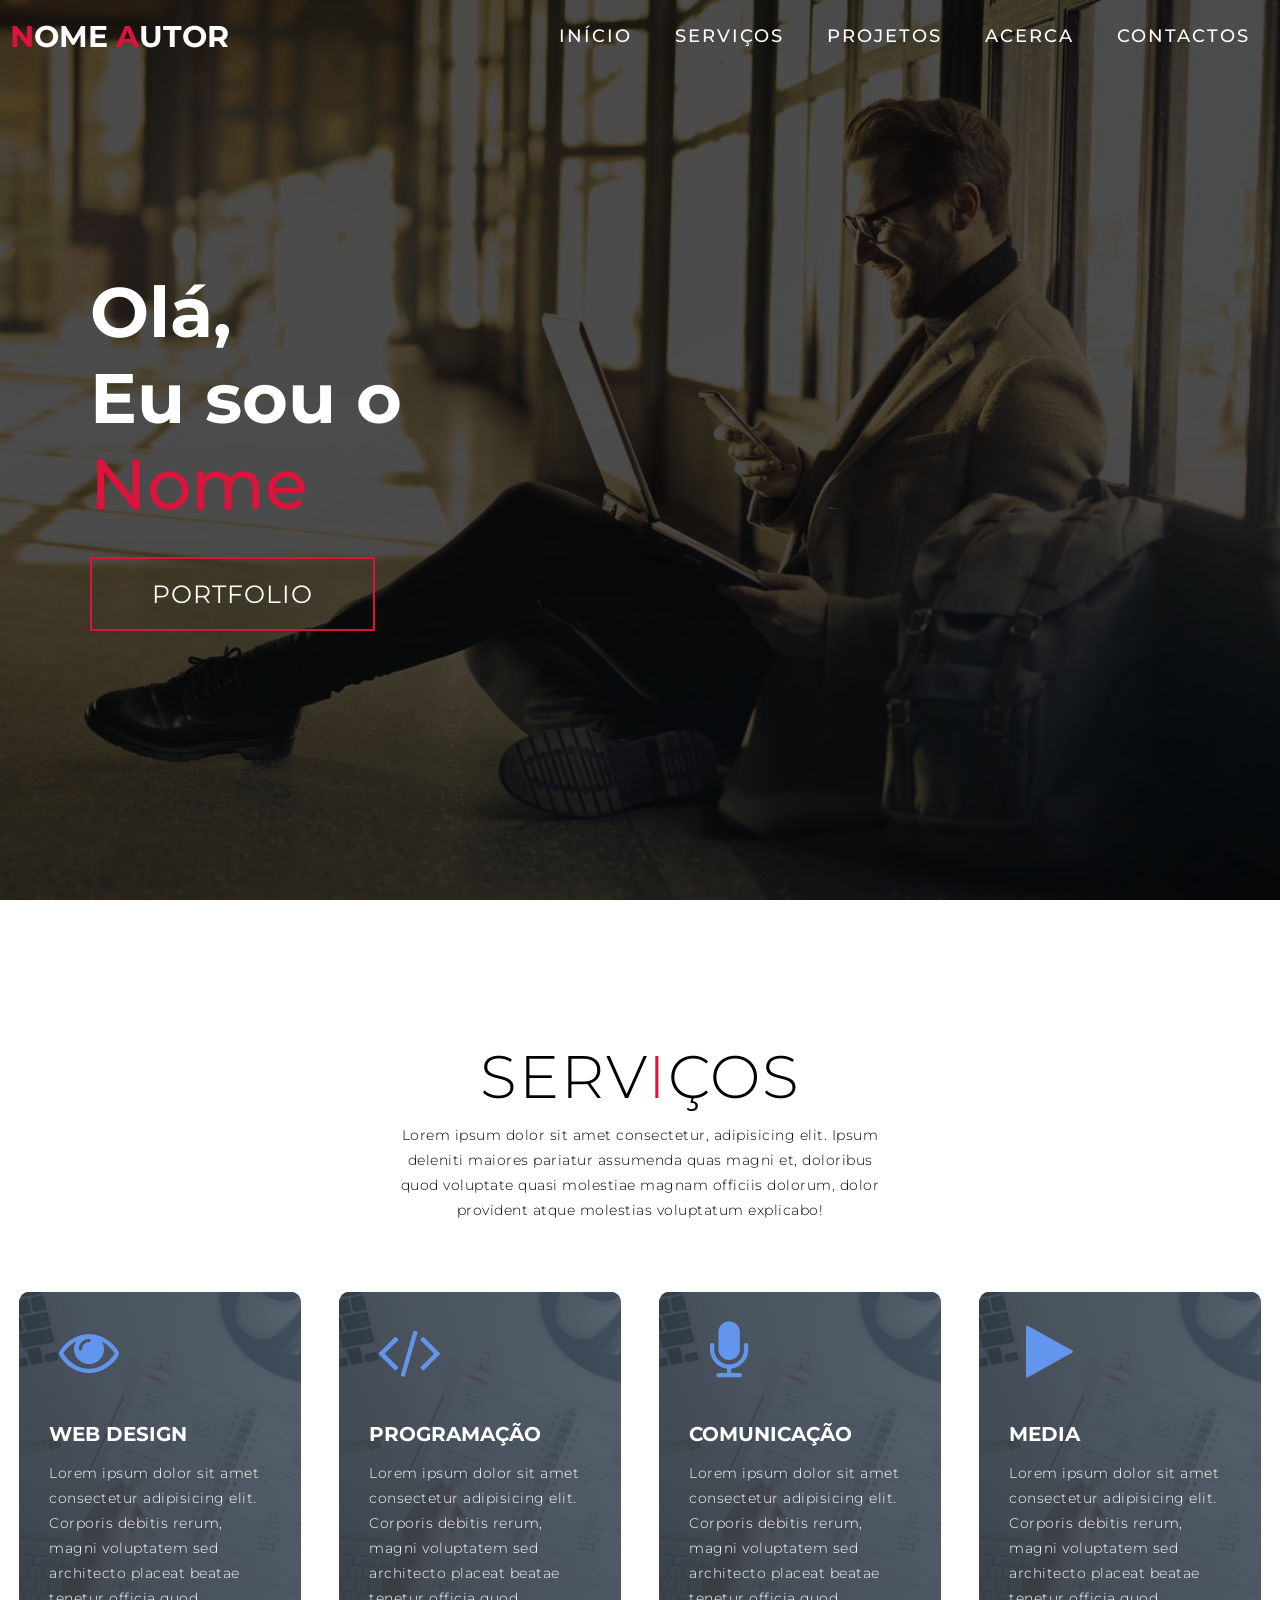
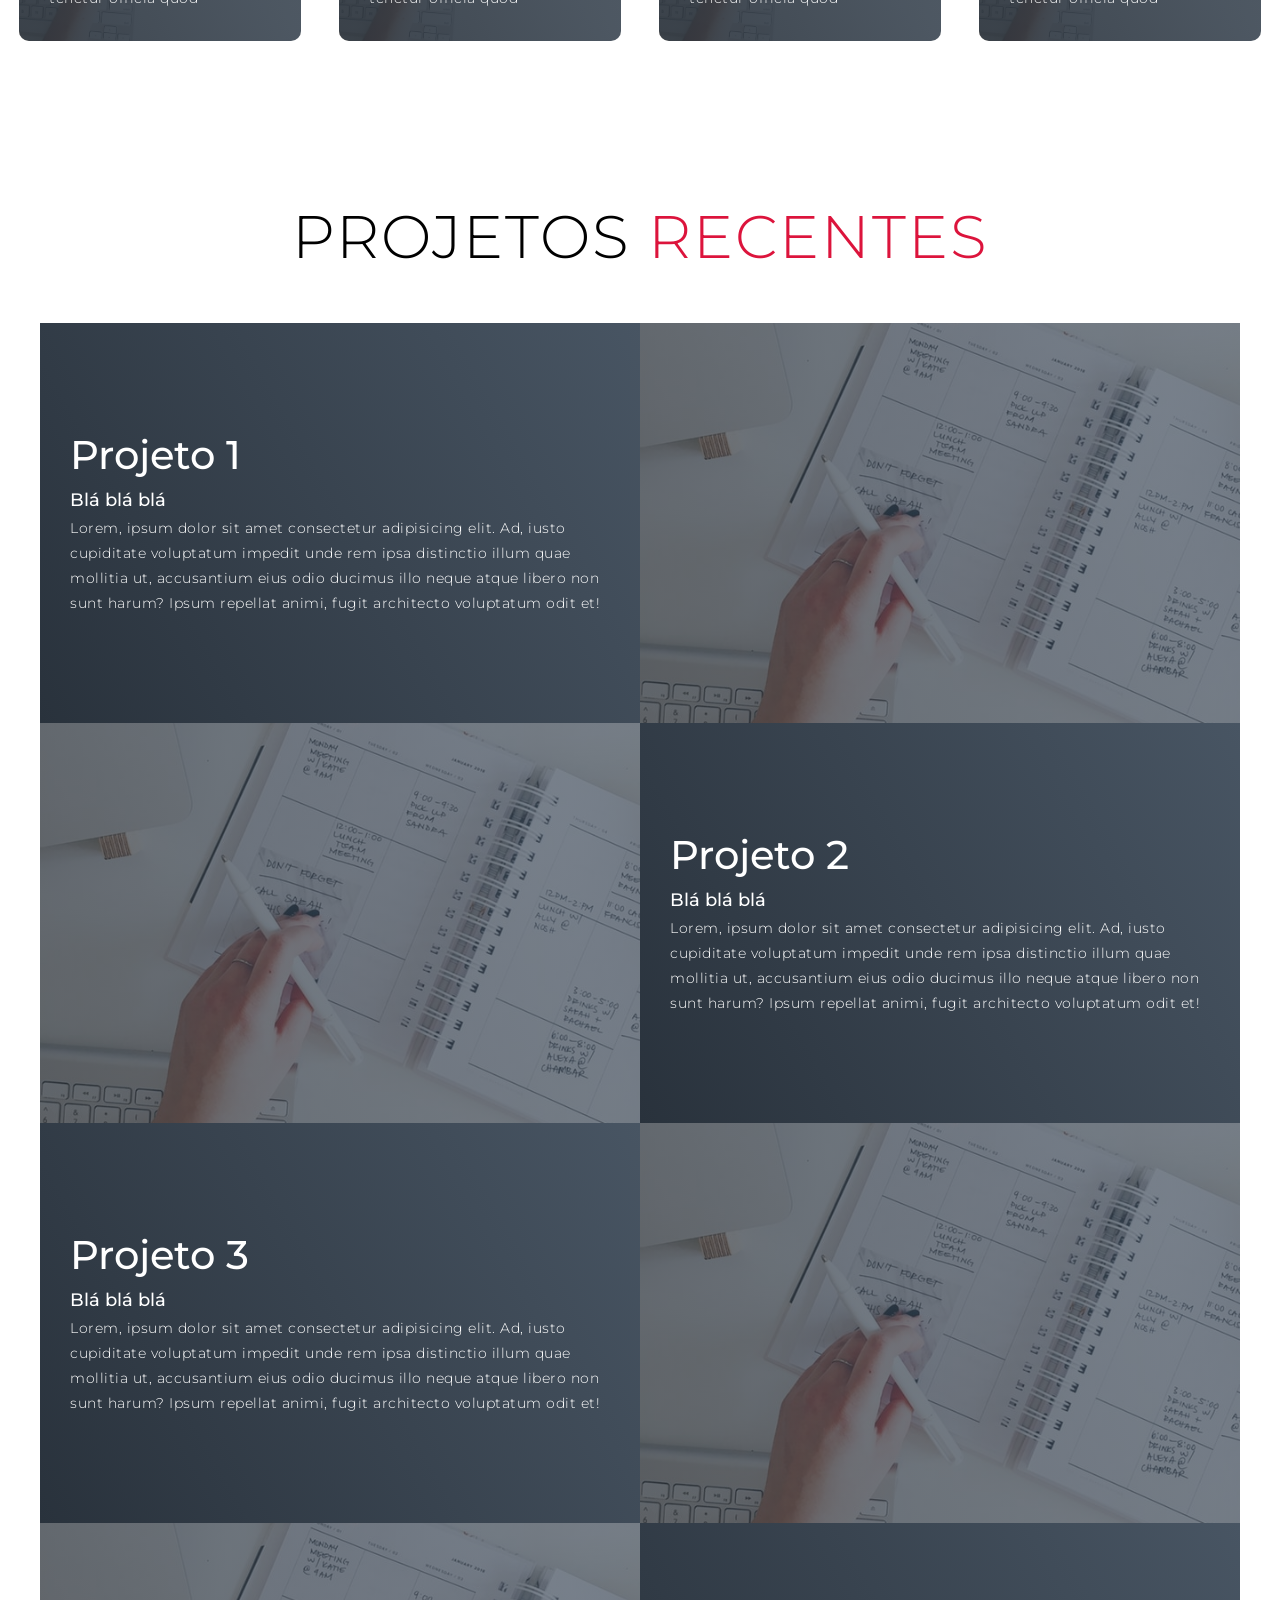
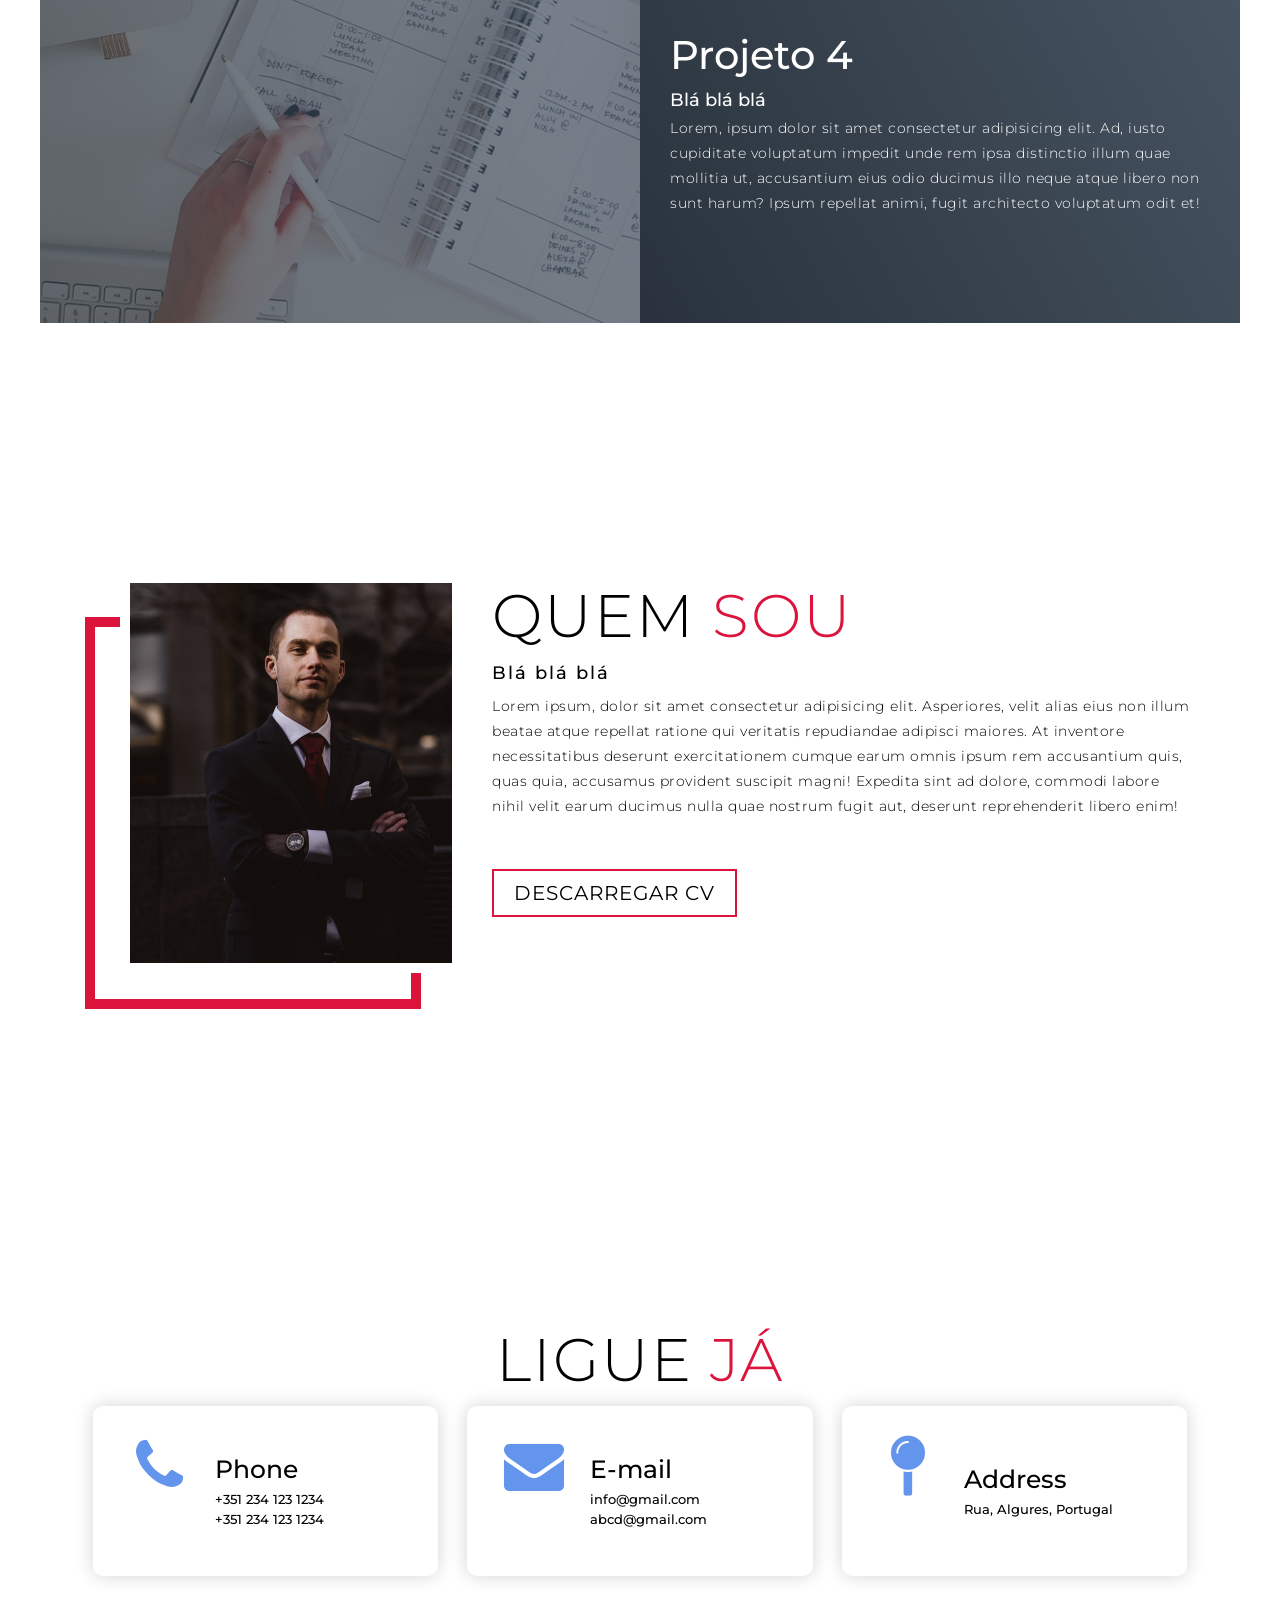
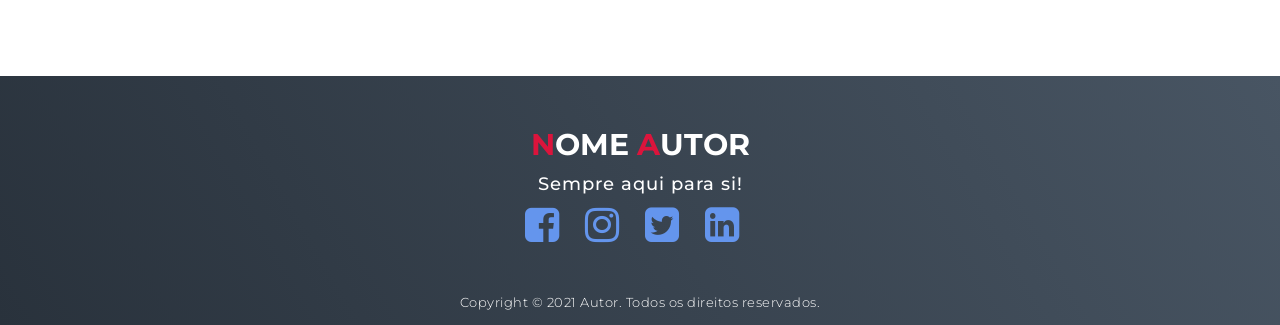
<file: index.html>
<!DOCTYPE html>
<html lang="pt">

<head>
  <meta charset="UTF-8">
  <meta name="viewport" content="width=device-width, initial-scale=1.0">
  <link rel="stylesheet" href="https://cdnjs.cloudflare.com/ajax/libs/font-awesome/4.7.0/css/font-awesome.min.css"><!--icones: https://fontawesome.com/v4.7/-->
  <link rel="stylesheet" href="style.css">
  <link rel="icon" href="img/favicon.svg" sizes="any" type="image/svg+xml">
  <title>O meu website</title>
  <meta name="description" content="Ao escrever esta meta tag, usa entre 140 e 160 caracteres para que o Google possa exibir toda a descrição deste website. Não te esqueças de incluir uma palavra-chave!">
  <meta name="keywords" content="HTML, CSS: isto são as palavras-chave do website">
  <meta name="author" content="Nome Autor">
</head>

<body>
  <!-- Header -->
  <section id="header">
    <div class="header container">
      <div class="nav-bar">
        <div class="brand">
          <a href="#hero">
            <h1><span>N</span>ome <span>A</span>utor</h1>
          </a>
        </div>
        <div class="nav-list">
          <div class="hamburger">
            <div class="bar"></div>
          </div>
          <ul>
            <li><a href="#hero" data-after="Home">Início</a></li>
            <li><a href="#services" data-after="Service">Serviços</a></li>
            <li><a href="#projects" data-after="Projects">Projetos</a></li>
            <li><a href="#about" data-after="About">Acerca</a></li>
            <li><a href="#contact" data-after="Contact">Contactos</a></li>
          </ul>
        </div>
      </div>
    </div>
  </section>
  <!-- End Header -->


  <!-- Hero Section  -->
  <section id="hero">
    <div class="hero container">
      <div>
        <h1>Olá, <span></span></h1>
        <h1>Eu sou o <span></span></h1>
        <h1>Nome <span></span></h1>
        <a href="#projects" type="button" class="cta">Portfolio</a>
      </div>
    </div>
  </section>
  <!-- End Hero Section  -->

  <!-- Service Section -->
  <section id="services">
    <div class="services container">
      <div class="service-top">
        <h1 class="section-title">Serv<span>i</span>ços</h1>
        <p>Lorem ipsum dolor sit amet consectetur, adipisicing elit. Ipsum deleniti maiores pariatur assumenda quas
          magni et, doloribus quod voluptate quasi molestiae magnam officiis dolorum, dolor provident atque molestias
          voluptatum explicabo!</p>
      </div>
      <div class="service-bottom">
        <div class="service-item">
          <div class="icon"><i class="fa fa-eye" style="font-size:60px;color:CornflowerBlue;"></i></div>
          <h2>Web Design</h2>
          <p>Lorem ipsum dolor sit amet consectetur adipisicing elit. Corporis debitis rerum, magni voluptatem sed
            architecto placeat beatae tenetur officia quod</p>
        </div>
        <div class="service-item">
          <div class="icon"><i class="fa fa-code"style="font-size:60px;color:CornflowerBlue;"></i></div>
          <h2>Programação</h2>
          <p>Lorem ipsum dolor sit amet consectetur adipisicing elit. Corporis debitis rerum, magni voluptatem sed
            architecto placeat beatae tenetur officia quod</p>
        </div>
        <div class="service-item">
          <div class="icon"><i class="fa fa-microphone"style="font-size:60px;color:CornflowerBlue;"></i></div>
          <h2>Comunicação</h2>
          <p>Lorem ipsum dolor sit amet consectetur adipisicing elit. Corporis debitis rerum, magni voluptatem sed
            architecto placeat beatae tenetur officia quod</p>
        </div>
        <div class="service-item">
          <div class="icon"><i class="fa fa-play" style="font-size:60px;color:CornflowerBlue;"></i></div>
          <h2>Media</h2>
          <p>Lorem ipsum dolor sit amet consectetur adipisicing elit. Corporis debitis rerum, magni voluptatem sed
            architecto placeat beatae tenetur officia quod</p>
        </div>
      </div>
    </div>
  </section>
  <!-- End Service Section -->

  <!-- Projects Section -->
  <section id="projects">
    <div class="projects container">
      <div class="projects-header">
        <h1 class="section-title">Projetos <span>Recentes</span></h1>
      </div>
      <div class="all-projects">
        <div class="project-item">
          <div class="project-info">
            <h1>Projeto 1</h1>
            <h2>Blá blá blá</h2>
            <p>Lorem, ipsum dolor sit amet consectetur adipisicing elit. Ad, iusto cupiditate voluptatum impedit unde
              rem ipsa distinctio illum quae mollitia ut, accusantium eius odio ducimus illo neque atque libero non sunt
              harum? Ipsum repellat animi, fugit architecto voluptatum odit et!</p>
          </div>
          <div class="project-img">
            <img src="./img/img-1.png" alt="img">
          </div>
        </div>
        <div class="project-item">
          <div class="project-info">
            <h1>Projeto 2</h1>
            <h2>Blá blá blá</h2>
            <p>Lorem, ipsum dolor sit amet consectetur adipisicing elit. Ad, iusto cupiditate voluptatum impedit unde
              rem ipsa distinctio illum quae mollitia ut, accusantium eius odio ducimus illo neque atque libero non sunt
              harum? Ipsum repellat animi, fugit architecto voluptatum odit et!</p>
          </div>
          <div class="project-img">
            <img src="./img/img-1.png" alt="img">
          </div>
        </div>
        <div class="project-item">
          <div class="project-info">
            <h1>Projeto 3</h1>
            <h2>Blá blá blá</h2>
            <p>Lorem, ipsum dolor sit amet consectetur adipisicing elit. Ad, iusto cupiditate voluptatum impedit unde
              rem ipsa distinctio illum quae mollitia ut, accusantium eius odio ducimus illo neque atque libero non sunt
              harum? Ipsum repellat animi, fugit architecto voluptatum odit et!</p>
          </div>
          <div class="project-img">
            <img src="./img/img-1.png" alt="img">
          </div>
        </div>
        <div class="project-item">
          <div class="project-info">
            <h1>Projeto 4</h1>
            <h2>Blá blá blá</h2>
            <p>Lorem, ipsum dolor sit amet consectetur adipisicing elit. Ad, iusto cupiditate voluptatum impedit unde
              rem ipsa distinctio illum quae mollitia ut, accusantium eius odio ducimus illo neque atque libero non sunt
              harum? Ipsum repellat animi, fugit architecto voluptatum odit et!</p>
          </div>
          <div class="project-img">
            <img src="./img/img-1.png" alt="img">
          </div>
        </div>
        
        </div>
      </div>
    </div>
  </section>
  <!-- End Projects Section -->

  <!-- About Section -->
  <section id="about">
    <div class="about container">
      <div class="col-left">
        <div class="about-img">
          <img src="./img/img-2.png" alt="img">
        </div>
      </div>
      <div class="col-right">
        <h1 class="section-title">Quem <span>sou</span></h1>
        <h2>Blá blá blá</h2>
        <p>Lorem ipsum, dolor sit amet consectetur adipisicing elit. Asperiores, velit alias eius non illum beatae atque
          repellat ratione qui veritatis repudiandae adipisci maiores. At inventore necessitatibus deserunt
          exercitationem cumque earum omnis ipsum rem accusantium quis, quas quia, accusamus provident suscipit magni!
          Expedita sint ad dolore, commodi labore nihil velit earum ducimus nulla quae nostrum fugit aut, deserunt
          reprehenderit libero enim!</p>
        <a href="#" class="cta">Descarregar CV</a>
      </div>
    </div>
  </section>
  <!-- End About Section -->

  <!-- Contact Section -->
  <section id="contact">
    <div class="contact container">
      <div>
        <h1 class="section-title">Ligue <span>Já</span></h1>
      </div>
      <div class="contact-items">
        <div class="contact-item">
          <div class="icon"><i class="fa fa-phone" style="font-size:60px;color:CornflowerBlue;"></i></div>
          <div class="contact-info">
            <h1>Phone</h1>
            <h2>+351 234 123 1234</h2>
            <h2>+351 234 123 1234</h2>
          </div>
        </div>
        <div class="contact-item">
          <div class="icon"><i class="fa fa-envelope" style="font-size:60px;color:CornflowerBlue;"></i></div>
          <div class="contact-info">
            <h1>E-mail</h1>
            <h2>info@gmail.com</h2>
            <h2>abcd@gmail.com</h2>
          </div>
        </div>
        <div class="contact-item">
          <div class="icon"><i class="fa fa-map-pin" style="font-size:60px;color:CornflowerBlue;"></i></div>
          <div class="contact-info">
            <h1>Address</h1>
            <h2>Rua, Algures, Portugal</h2>
          </div>
        </div>
      </div>
    </div>
  </section>
  <!-- End Contact Section -->

  <!-- Footer -->
  <section id="footer">
    <div class="footer container">
      <div class="brand">
        <h1><span>N</span>ome <span>A</span>utor</h1>
      </div>
      <h2>Sempre aqui para si!</h2>
      <div class="social-icon">
        <div class="social-item">
          <a href="#"><i class="fa fa-facebook-square" style="font-size:40px;color:CornflowerBlue;"></i></a>
        </div>
        <div class="social-item">
          <a href="#"><i class="fa fa-instagram" style="font-size:40px;color:CornflowerBlue;"></i></a>
        </div>
        <div class="social-item">
          <a href="#"><i class="fa fa-twitter-square" style="font-size:40px;color:CornflowerBlue;"></i></a>
        </div>
        <div class="social-item">
          <a href="#"><i class="fa fa-linkedin-square" style="font-size:40px;color:CornflowerBlue;"></i></a>
        </div>
      </div>
      <p>Copyright © 2021 Autor. Todos os direitos reservados.</p>
    </div>
  </section>
  <!-- End Footer -->
  <script src="./app.js"></script>
</body>

</html>
</file>
<file: style.css>
/* Referência de CSS: https://developer.mozilla.org/pt-BR/docs/Web/CSS/Reference*/

@import 'https://fonts.googleapis.com/css?family=Montserrat:300, 400, 700&display=swap';

* {
	padding: 0;
	margin: 0;
	box-sizing: border-box;
}
html {
	font-size: 10px;
	font-family: "Montserrat", sans-serif;
	scroll-behavior: smooth;
}
a {
	text-decoration: none;
}
.container {
	min-height: 100vh;
	width: 100%;
	display: flex;
	align-items: center;
	justify-content: center;
}
img {
	height: 100%;
	width: 100%;
	object-fit: cover;
}
p {
	color: black;
	font-size: 1.4rem;
	margin-top: 5px;
	line-height: 2.5rem;
	font-weight: 300;
	letter-spacing: 0.05rem;
}
.section-title {
	font-size: 4rem;
	font-weight: 300;
	color: black;
	margin-bottom: 10px;
	text-transform: uppercase;
	letter-spacing: 0.2rem;
	text-align: center;
}
.section-title span {
	color: crimson;
}

.cta {
	display: inline-block;
	padding: 10px 30px;
	color: white;
	background-color: transparent;
	border: 2px solid crimson;
	font-size: 2rem;
	text-transform: uppercase;
	letter-spacing: 0.1rem;
	margin-top: 30px;
	transition: 0.3s ease;
	transition-property: background-color, color;
}
.cta:hover {
	color: white;
	background-color: crimson;
}
.brand h1 {
	font-size: 3rem;
	text-transform: uppercase;
	color: white;
}
.brand h1 span {
	color: crimson;
}

/* Header section */
#header {
	position: fixed;
	z-index: 1000;
	left: 0;
	top: 0;
	width: 100vw;
	height: auto;
}
#header .header {
	min-height: 8vh;
	background-color: rgba(31, 30, 30, 0.24);
	transition: 0.3s ease background-color;
}
#header .nav-bar {
	display: flex;
	align-items: center;
	justify-content: space-between;
	width: 100%;
	height: 100%;
	max-width: 1300px;
	padding: 0 10px;
}
#header .nav-list ul {
	list-style: none;
	position: absolute;
	background-color: rgb(31, 30, 30);
	width: 100vw;
	height: 100vh;
	left: 100%;
	top: 0;
	display: flex;
	flex-direction: column;
	justify-content: center;
	align-items: center;
	z-index: 1;
	overflow-x: hidden;
	transition: 0.5s ease left;
}
#header .nav-list ul.active {
	left: 0%;
}
#header .nav-list ul a {
	font-size: 2.5rem;
	font-weight: 500;
	letter-spacing: 0.2rem;
	text-decoration: none;
	color: white;
	text-transform: uppercase;
	padding: 20px;
	display: block;
}
#header .nav-list ul a::after {
	content: attr(data-after);
	position: absolute;
	top: 50%;
	left: 50%;
	transform: translate(-50%, -50%) scale(0);
	color: rgba(240, 248, 255, 0.021);
	font-size: 13rem;
	letter-spacing: 50px;
	z-index: -1;
	transition: 0.3s ease letter-spacing;
}
#header .nav-list ul li:hover a::after {
	transform: translate(-50%, -50%) scale(1);
	letter-spacing: initial;
}
#header .nav-list ul li:hover a {
	color: crimson;
}
#header .hamburger {
	height: 60px;
	width: 60px;
	display: inline-block;
	border: 3px solid white;
	border-radius: 50%;
	position: relative;
	display: flex;
	align-items: center;
	justify-content: center;
	z-index: 100;
	cursor: pointer;
	transform: scale(0.8);
	margin-right: 20px;
}
#header .hamburger:after {
	position: absolute;
	content: '';
	height: 100%;
	width: 100%;
	border-radius: 50%;
	border: 3px solid white;
	animation: hamburger_puls 1s ease infinite;
}
#header .hamburger .bar {
	height: 2px;
	width: 30px;
	position: relative;
	background-color: white;
	z-index: -1;
}
#header .hamburger .bar::after,
#header .hamburger .bar::before {
	content: '';
	position: absolute;
	height: 100%;
	width: 100%;
	left: 0;
	background-color: white;
	transition: 0.3s ease;
	transition-property: top, bottom;
}
#header .hamburger .bar::after {
	top: 8px;
}
#header .hamburger .bar::before {
	bottom: 8px;
}
#header .hamburger.active .bar::before {
	bottom: 0;
}
#header .hamburger.active .bar::after {
	top: 0;
}
/* End Header section */

/* Hero Section */
#hero {
	background-image: url(./img/hero-bg.png);
	background-size: cover;
	background-repeat: no-repeat;
	background-position: top center;
	position: relative;
	z-index: 1;
}
#hero::after {
	content: '';
	position: absolute;
	left: 0;
	top: 0;
	height: 100%;
	width: 100%;
	background-color: black;
	opacity: 0.7;
	z-index: -1;
}
#hero .hero {
	max-width: 1200px;
	margin: 0 auto;
	padding: 0 50px;
	justify-content: flex-start;
}
#hero h1 {
	display: block;
	width: fit-content;
	font-size: 4rem;
	position: relative;
	color: transparent;
	animation: text_reveal 0.5s ease forwards;
	animation-delay: 1s;
}
#hero h1:nth-child(1) {
	animation-delay: 1s;
}
#hero h1:nth-child(2) {
	animation-delay: 2s;
}
#hero h1:nth-child(3) {
	animation: text_reveal_name 0.5s ease forwards;
	animation-delay: 3s;
}
#hero h1 span {
	position: absolute;
	top: 0;
	left: 0;
	height: 100%;
	width: 0;
	background-color: crimson;
	animation: text_reveal_box 1s ease;
	animation-delay: 0.5s;
}
#hero h1:nth-child(1) span {
	animation-delay: 0.5s;
}
#hero h1:nth-child(2) span {
	animation-delay: 1.5s;
}
#hero h1:nth-child(3) span {
	animation-delay: 2.5s;
}

/* End Hero Section */

/* Services Section */
#services .services {
	flex-direction: column;
	text-align: center;
	max-width: 1500px;
	margin: 0 auto;
	padding: 100px 0;
}
#services .service-top {
	max-width: 500px;
	margin: 0 auto;
}
#services .service-bottom {
	display: flex;
	align-items: center;
	justify-content: center;
	flex-wrap: wrap;
	margin-top: 50px;
}
#services .service-item {
	flex-basis: 80%;
	display: flex;
	align-items: flex-start;
	justify-content: center;
	flex-direction: column;
	padding: 30px;
	border-radius: 10px;
	background-image: url(./img/img-1.png);
	background-size: cover;
	margin: 10px 5%;
	position: relative;
	z-index: 1;
	overflow: hidden;
}
#services .service-item::after {
	content: '';
	position: absolute;
	left: 0;
	top: 0;
	height: 100%;
	width: 100%;
	background-image: linear-gradient(60deg, #29323c 0%, #485563 100%);
	opacity: 0.9;
	z-index: -1;
}
#services .service-bottom .icon {
	height: 80px;
	width: 80px;
	margin-bottom: 20px;
}
#services .service-item h2 {
	font-size: 2rem;
	color: white;
	margin-bottom: 10px;
	text-transform: uppercase;
}
#services .service-item p {
	color: white;
	text-align: left;
}
/* End Services Section */

/* Projects section */
#projects .projects {
	flex-direction: column;
	max-width: 1200px;
	margin: 0 auto;
	padding: 0 0;
}
#projects .projects-header h1 {
	margin-bottom: 50px;
}
#projects .all-projects {
	display: flex;
	align-items: center;
	justify-content: center;
	flex-direction: column;
}
#projects .project-item {
	display: flex;
	align-items: center;
	justify-content: center;
	flex-direction: column;
	width: 80%;
	margin: 20px auto;
	overflow: hidden;
	border-radius: 10px;
}
#projects .project-info {
	padding: 30px;
	flex-basis: 50%;
	height: 100%;
	display: flex;
	align-items: flex-start;
	justify-content: center;
	flex-direction: column;
	background-image: linear-gradient(60deg, #29323c 0%, #485563 100%);
	color: white;
}
#projects .project-info h1 {
	font-size: 4rem;
	font-weight: 500;
}
#projects .project-info h2 {
	font-size: 1.8rem;
	font-weight: 500;
	margin-top: 10px;
}
#projects .project-info p {
	color: white;
}
#projects .project-img {
	flex-basis: 50%;
	height: 300px;
	overflow: hidden;
	position: relative;
}
#projects .project-img:after {
	content: '';
	position: absolute;
	left: 0;
	top: 0;
	height: 100%;
	width: 100%;
	background-image: linear-gradient(60deg, #29323c 0%, #485563 100%);
	opacity: 0.7;
}
#projects .project-img img {
	transition: 0.3s ease transform;
}
#projects .project-item:hover .project-img img {
	transform: scale(1.1);
}
/* End Projects section */

/* About Section */
#about .about {
	flex-direction: column-reverse;
	text-align: center;
	max-width: 1200px;
	margin: 0 auto;
	padding: 100px 20px;
}
#about .col-left {
	width: 250px;
	height: 360px;
}
#about .col-right {
	width: 100%;
}
#about .col-right h2 {
	font-size: 1.8rem;
	font-weight: 500;
	letter-spacing: 0.2rem;
	margin-bottom: 10px;
}
#about .col-right p {
	margin-bottom: 20px;
}
#about .col-right .cta {
	color: black;
	margin-bottom: 50px;
	padding: 10px 20px;
	font-size: 2rem;
}
#about .col-left .about-img {
	height: 100%;
	width: 100%;
	position: relative;
	border: 10px solid white;
}
#about .col-left .about-img::after {
	content: '';
	position: absolute;
	left: -33px;
	top: 19px;
	height: 98%;
	width: 98%;
	border: 7px solid crimson;
	z-index: -1;
}
/* End About Section */

/* contact Section */
#contact .contact {
	flex-direction: column;
	max-width: 1200px;
	margin: 0 auto;
	width: 90%;
	min-height: 0;
}
#contact .contact-items {
	width: 100%;
}
#contact .contact-item {
	width: 80%;
	padding: 20px;
	text-align: center;
	border-radius: 10px;
	padding: 30px;
	margin: 30px;
	display: flex;
	justify-content: center;
	align-items: center;
	flex-direction: column;
	box-shadow: 0px 0px 18px 0 #0000002c;
	transition: 0.3s ease box-shadow;
}
#contact .contact-item:hover {
	box-shadow: 0px 0px 5px 0 #0000002c;
}
#contact .icon {
	width: 70px;
	margin: 0 auto;
	margin-bottom: 10px;
}
#contact .contact-info h1 {
	font-size: 2.5rem;
	font-weight: 500;
	margin-bottom: 5px;
}
#contact .contact-info h2 {
	font-size: 1.3rem;
	line-height: 2rem;
	font-weight: 500;
}
/*End contact Section */

/* Footer */
#footer {
	background-image: linear-gradient(60deg, #29323c 0%, #485563 100%);
}
#footer .footer {
	min-height: 200px;
	flex-direction: column;
	padding-top: 50px;
	padding-bottom: 10px;
}
#footer h2 {
	color: white;
	font-weight: 500;
	font-size: 1.8rem;
	letter-spacing: 0.1rem;
	margin-top: 10px;
	margin-bottom: 10px;
}
#footer .social-icon {
	display: flex;
	margin-bottom: 30px;
}
#footer .social-item {
	height: 50px;
	width: 50px;
	margin: 0 5px;
}
#footer .social-item img {
	filter: grayscale(1);
	transition: 0.3s ease filter;
}
#footer .social-item:hover img {
	filter: grayscale(0);
}
#footer p {
	color: white;
	font-size: 1.3rem;
}
/* End Footer */

/* Keyframes */
@keyframes hamburger_puls {
	0% {
		opacity: 1;
		transform: scale(1);
	}
	100% {
		opacity: 0;
		transform: scale(1.4);
	}
}
@keyframes text_reveal_box {
	50% {
		width: 100%;
		left: 0;
	}
	100% {
		width: 0;
		left: 100%;
	}
}
@keyframes text_reveal {
	100% {
		color: white;
	}
}
@keyframes text_reveal_name {
	100% {
		color: crimson;
		font-weight: 500;
	}
}
/* End Keyframes */

/* Media Query For Tablet */
@media only screen and (min-width: 768px) {
	.cta {
		font-size: 2.5rem;
		padding: 20px 60px;
	}
	h1.section-title {
		font-size: 6rem;
	}

	/* Hero */
	#hero h1 {
		font-size: 7rem;
	}
	/* End Hero */

	/* Services Section */
	#services .service-bottom .service-item {
		flex-basis: 45%;
		margin: 2.5%;
	}
	/* End Services Section */

	/* Project */
	#projects .project-item {
		flex-direction: row;
	}
	#projects .project-item:nth-child(even) {
		flex-direction: row-reverse;
	}
	#projects .project-item {
		height: 400px;
		margin: 0;
		width: 100%;
		border-radius: 0;
	}
	#projects .all-projects .project-info {
		height: 100%;
	}
	#projects .all-projects .project-img {
		height: 100%;
	}
	/* End Project */

	/* About */
	#about .about {
		flex-direction: row;
	}
	#about .col-left {
		width: 600px;
		height: 400px;
		padding-left: 60px;
	}
	#about .about .col-left .about-img::after {
		left: -45px;
		top: 34px;
		height: 98%;
		width: 98%;
		border: 10px solid crimson;
	}
	#about .col-right {
		text-align: left;
		padding: 30px;
	}
	#about .col-right h1 {
		text-align: left;
	}
	/* End About */

	/* contact  */
	#contact .contact {
		flex-direction: column;
		padding: 100px 0;
		align-items: center;
		justify-content: center;
		min-width: 20vh;
	}
	#contact .contact-items {
		width: 100%;
		display: flex;
		flex-direction: row;
		justify-content: space-evenly;
		margin: 0;
	}
	#contact .contact-item {
		width: 30%;
		margin: 0;
		flex-direction: row;
	}
	#contact .contact-item .icon {
		height: 100px;
		width: 100px;
	}
	#contact .contact-item .icon img {
		object-fit: contain;
	}
	#contact .contact-item .contact-info {
		width: 100%;
		text-align: left;
		padding-left: 20px;
	}
	/* End contact  */
}
/* End Media Query For Tablet */

/* Media Query For Desktop */
@media only screen and (min-width: 1200px) {
	/* header */
	#header .hamburger {
		display: none;
	}
	#header .nav-list ul {
		position: initial;
		display: block;
		height: auto;
		width: fit-content;
		background-color: transparent;
	}
	#header .nav-list ul li {
		display: inline-block;
	}
	#header .nav-list ul li a {
		font-size: 1.8rem;
	}
	#header .nav-list ul a:after {
		display: none;
	}
	/* End header */

	#services .service-bottom .service-item {
		flex-basis: 22%;
		margin: 1.5%;
	}
}
/* End  Media Query For Desktop */
/* Media Query For Mobile */
@media only screen and (max-width: 360px) {
	#hero {
	background-image: url(./img/hero-bg.jpg);
	background-size: cover;
	background-repeat: no-repeat;
	background-position: top center;
	position: relative;
	z-index: 1;
}
/* End  Media Query For Mobile */
</file>
